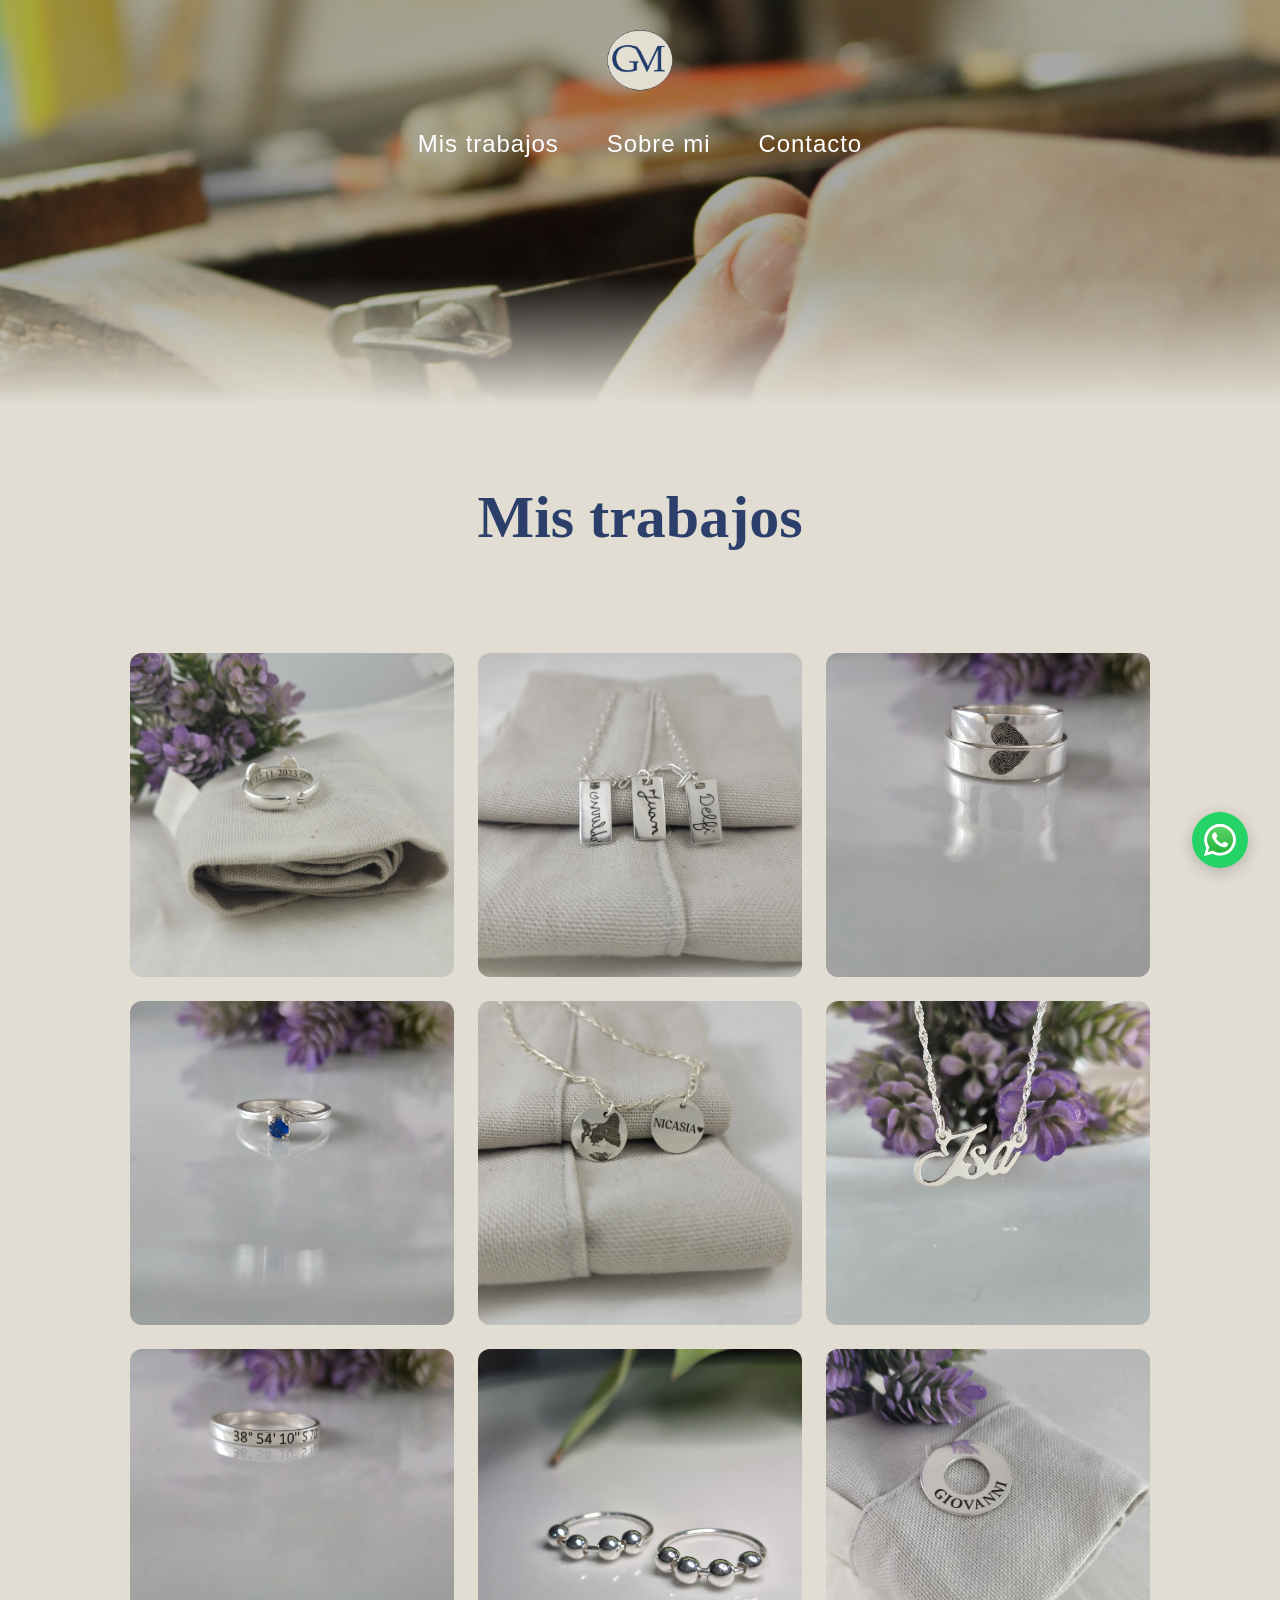
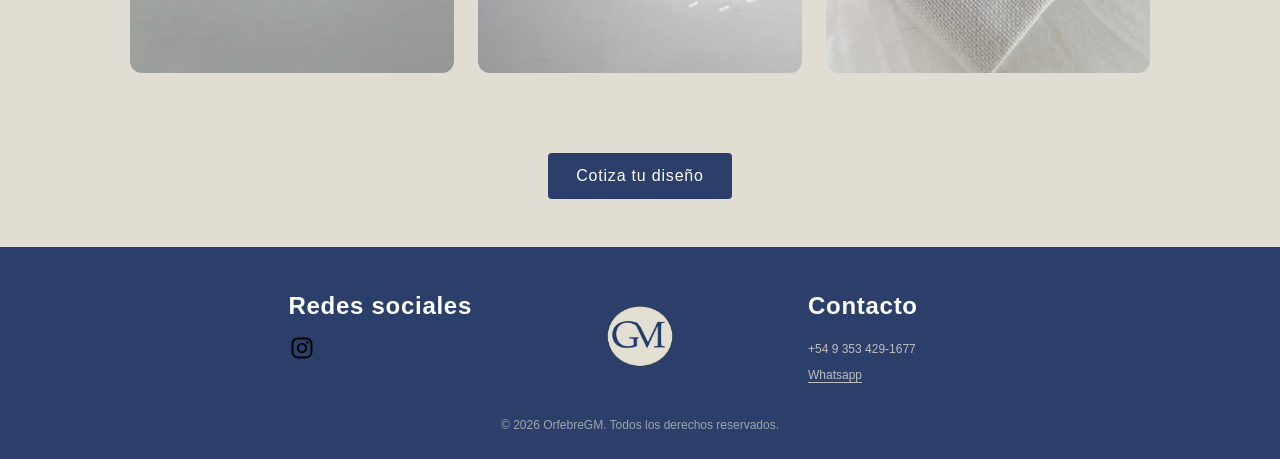
<file: mis-trabajos.html>
<!doctype html>
<html lang="es">
  <head>
    <meta charset="UTF-8" />
    <meta name="viewport" content="width=device-width, initial-scale=1.0" />
    <meta
      name="description"
      content="Trabajos - OrfebreGM, diseños unicos y personalizados"
    />
    <meta name="author" content="Maximo Sacca" />
    <meta property="og:title" content="OrfebreGM" />
    <meta
      property="og:description"
      content="Trabajos - OrfebreGM, diseños unicos y personalizados"
    />
    <meta property="og:image" content="ruta/a/tu/imagen.jpg" />
    <title>Mis trabajos - OrfebreGM</title>
    <link rel="icon" type="image/webp" href="img/logo.webp"/>
    <link rel="stylesheet" href="css/styles.css" />
  </head>
  <body>
    <header>
      <a href="index.html" class="logo">
        <img src="img/logo.webp" alt="OrfebreGM" />
      </a>
      <nav class="navbar">
        <ul class="nav-links">
          <li><a href="mis-trabajos.html#trabajos-heading">Mis trabajos</a></li>
          <li><a href="index.html#about">Sobre mi</a></li>
          <li><a href="#contacto">Contacto</a></li>
        </ul>
      </nav>
    </header>
    <section id="hero-trabajos" aria-label="Portada de trabajos">
      <div id="hero-container">
        <img
          src="img/hero-about/hero.webp"
          alt="Imagen representativa de OrfebreGM"
        />
      </div>
    </section>
    <section id="trabajos" aria-labelledby="trabajos-heading">
      <h2 id="trabajos-heading">Mis trabajos</h2>
      <div id="trabajos-container">
        <img class="trabajo-item" src="img/trabajos/work1.webp" alt="Trabajo 1" />
        <img class="trabajo-item" src="img/trabajos/work2.webp" alt="Trabajo 2" />
        <img class="trabajo-item" src="img/trabajos/work3.webp" alt="Trabajo 3" />
        <img class="trabajo-item" src="img/trabajos/work4.webp" alt="Trabajo 4" />
        <img class="trabajo-item" src="img/trabajos/work5.webp" alt="Trabajo 5" />
        <img class="trabajo-item" src="img/trabajos/work6.webp" alt="Trabajo 6" />
        <img class="trabajo-item" src="img/trabajos/work7.webp" alt="Trabajo 7" />
        <img class="trabajo-item" src="img/trabajos/work8.webp" alt="Trabajo 8" />
        <img class="trabajo-item" src="img/trabajos/work9.webp" alt="Trabajo 9" />
      </div>
      <div class="cta-btn-container">
        <a
          href="https://wa.me/5493534291677?text=Hola,%20me%20gustar%C3%ADa%20cotizar%20un%20dise%C3%B1o"
          target="_blank"
          class="contact-btn"
        >
          Cotiza tu diseño
        </a>
      </div>
    </section>
    <div class="wpp-btn">
      <a href="https://wa.me/5493534291677" target="_blank">
        <img src="img/wpp.svg" alt="Whatsapp" />
      </a>
    </div>
    <footer>
      <nav class="footer-nav">
        <ul class="social-links">
          <p class="footer-title">Redes sociales</p>
          <li>
            <a href="https://www.instagram.com/orfebre.gm/" target="_blank" rel="noopener noreferrer">
              <img src="img/ig.svg" alt="Instagram" />
            </a>
          </li>
        </ul>
        <a href="index.html" class="logo">
          <img src="img/logo.webp" alt="OrfebreGM" />
        </a>
        <ul>
          <p class="footer-title" id="contacto">Contacto</p>
          <li>+54 9 353 429-1677</li>
          <li>
            <a href="https://wa.me/5493534291677?text=Hola,%20me%20gustar%C3%ADa%20cotizar%20un%20dise%C3%B1o" target="_blank" id="whatsapp-link"
              >Whatsapp</a
            >
          </li>
        </ul>
      </nav>
      <p class="footer-copyright">
        &copy; 2026 OrfebreGM. Todos los derechos reservados.
      </p>
    </footer>
    <script src="js/script.js" type="module"></script>

</html>
</file>
<file: css/styles.css>
:root {
  /* Colores */
  --color-primary: #2c3f6b;
  --color-secondary: #bdbfbf;
  --color-background: #e1ddd3;
  --color-black: #000000;
  --color-white: #ffffff;

  /* Tipografías */
  --font-display: "Palatino Linotype", Palatino, serif;
  --font-ui: Futura, "Century Gothic", sans-serif;
  --font-body:
    "Kind Sans", -apple-system, BlinkMacSystemFont, "Segoe UI", sans-serif;

  /* Tamaños */
  --titles-main: 4.5rem;
  --titles-product: 2.25rem;
  --text-main: 1.5rem;
  --titles-footer: 1.5rem;
  --text-footer: 0.75rem;
  --titles-nav: 1.5rem;
  --subtitles: 3.75rem;

  /* Bordes */
  --card-border-radius: 0.75rem;
  --button-border-radius: 0.25rem;
}

/* ─── Reset & Base ─────────────────────────────────────────────────────────── */
*,
*::before,
*::after {
  box-sizing: border-box;
  margin: 0;
  padding: 0;
}

html {
  scroll-behavior: smooth;
}

body {
  background-color: var(--color-background);
  color: var(--color-black);
  font-family: var(--font-body);
  font-size: var(--text-main);
  line-height: 1.6;
}

img {
  display: block;
  max-width: 100%;
  height: auto;
}

ul {
  list-style: none;
}

a {
  text-decoration: none;
  color: inherit;
}

/* ─── Header — logo centrado arriba, nav debajo en fila separada ───────────── */
header {
  display: flex;
  flex-direction: column;
  align-items: center;
  position: fixed;
  top: 0;
  left: 0;
  background: transparent;
  border-bottom: 1px solid transparent;
  padding: 1.25rem 0 0;
  width: 100%;
  z-index: 1000;
  transition:
    background 0.35s ease,
    backdrop-filter 0.35s ease,
    padding 0.35s ease,
    border-color 0.35s ease;
}

header.scrolled {
  background: rgba(44, 63, 107, 0.35);
  backdrop-filter: blur(14px) saturate(1.4);
  -webkit-backdrop-filter: blur(14px) saturate(1.4);
  padding: 0.75rem 0 0;
  border-bottom-color: rgba(189, 191, 191, 0.2);
}

header .logo {
  margin-bottom: 0.75rem;
  display: block;
}

header .logo img {
  height: 5rem;
  width: auto;
  transition: height 0.35s ease;
}

header.scrolled .logo img {
  height: 3.75rem;
}

.navbar {
  width: 100%;
  border-top: 1px solid transparent;
  padding: 0.75rem 0;
  transition: border-color 0.35s ease;
}

header.scrolled .navbar {
  border-top-color: rgba(189, 191, 191, 0.25);
}

.navbar .nav-links {
  display: flex;
  justify-content: center;
  gap: 3rem;
  list-style: none;
  padding: 0;
}

.navbar .nav-links li {
  padding: 0;
}

.navbar .nav-links a {
  font-family: var(--font-ui);
  font-size: var(--titles-nav);
  color: var(--color-white);
  letter-spacing: 0.04em;
  transition: color 0.2s ease;
}

.navbar .nav-links a:hover {
  color: var(--color-secondary);
}

/* ─── Hero — imagen full width + texto superpuesto ────────────────────────── */
#hero {
  position: relative;
  width: 100%;
  background-color: var(--color-background);
}

#hero::after {
  content: "";
  position: absolute;
  bottom: 0;
  left: 0;
  width: 100%;
  height: 14rem;
  background: linear-gradient(to bottom, transparent, var(--color-background));
  z-index: 2;
  pointer-events: none;
}

#hero-container {
  width: 100%;
  max-width: 100%;
  padding: 0;
  margin: 0;
}

#hero-image {
  height: 100vh;
  overflow: hidden;
  margin-bottom: -2px; /* ← tapa el subpixel gap */
}

#hero-image > img {
  position: absolute;
  inset: 0;
  width: 100%;
  height: 100%;
  object-fit: cover;
}

#hero-image::before {
  content: "";
  position: absolute;
  inset: 0;
  background: rgba(0, 0, 0, 0.35);
  z-index: 1;
}

#hero-text {
  position: absolute;
  z-index: 3;
  top: 45%;
  left: 8%;
  transform: translateY(-50%);
  display: flex;
  flex-direction: column;
  gap: 1.25rem;
  max-width: 40rem;
  color: var(--color-white);
}

#hero-heading {
  font-family: var(--font-display);
  font-size: var(--titles-main);
  color: var(--color-white);
  font-weight: 700;
  line-height: 1.1;
}

#hero-text p {
  font-family: var(--font-body);
  font-size: var(--text-main);
  color: var(--color-white);
  line-height: 1.6;
}

.hero-btn {
  width: fit-content;
  font-family: var(--font-ui);
  font-size: 1rem;
  color: var(--color-primary);
  background-color: var(--color-white);
  border: none;
  border-radius: var(--button-border-radius);
  padding: 0.75rem 1.5rem;
  cursor: pointer;
  transition: all 0.2s ease;
  align-self: center;
}

.hero-btn:hover {
  background-color: var(--color-primary);
  color: var(--color-black);
}

/* ─── About — "Conocénos" ──────────────────────────────────────────────────── */
#about {
  padding: 4rem 2.5rem;
  background-color: var(--color-background);
  display: flex;
  flex-direction: column;
  align-items: center;
  gap: 3rem;
}

#about h2 {
  font-family: var(--font-display);
  font-size: var(--subtitles);
  color: var(--color-primary);
  text-align: center;
  font-weight: 700;
}

/* 3 columnas: foto grande | 4 fotos en columna | texto */
#about-container {
  display: grid;
  grid-template-columns: 419px 120px 580px;
  gap: 4rem;
  width: 100%;
  max-width: 1100px;
  align-items: start;
}

#about-image img {
  width: 419px;
  height: 510px;
  object-fit: cover;
  border-radius: var(--card-border-radius);
}

/* 4 imágenes apiladas verticalmente */
#img-dividor {
  display: flex;
  flex-direction: column;
  gap: 0.6rem;
}

#img-dividor img {
  width: 100%;
  aspect-ratio: 1 / 1;
  object-fit: cover;
  border-radius: calc(var(--card-border-radius) / 2);
}

#about-text {
  display: flex;
  align-items: flex-start;
  padding-top: 0.25rem;
  align-self: center;
}

#about-text p {
  font-family: var(--font-body);
  font-size: var(--text-main);
  color: var(--color-black);
  line-height: 1.7;
  font-weight: 600;
}

.contact-btn {
  font-family: var(--font-ui);
  font-size: 1rem;
  color: var(--color-white);
  background-color: var(--color-primary);
  border: none;
  border-radius: var(--button-border-radius);
  padding: 0.65rem 1.75rem;
  cursor: pointer;
  letter-spacing: 0.05em;
  display: flex;
  align-items: center;
  gap: 0.4rem; /* Esto separa el texto de un posible ícono dentro del botón */
  margin-top: 2rem; /* <-- AGREGAR ESTO: Empuja el botón hacia abajo */
  transition: background-color 0.2s ease;
}
.contact-btn:hover {
  background-color: var(--color-secondary);
}

/* ─── Trabajos ──────────────────────────────────────────────────────────────── */
#algunos-trabajos {
  padding: 3rem 2.5rem 5rem;
  background-color: var(--color-background);
  max-width: 1100px;
  margin: 0 auto;
  width: 100%;
}

/* Fila superior: título izquierda + "Ver todo" derecha */
#algunos-trabajos > h2,
#algunos-trabajos > a {
  display: inline;
}

#algunos-trabajos h2 {
  font-family: var(--font-body);
  font-size: var(--titles-product);
  color: var(--color-primary);
  font-weight: 700;
}

/* El h2 y el #view-more se ponen en la misma fila con order + flex padre */
/* Envolvemos con un pseudo-row usando CSS grid en el padre */
#algunos-trabajos {
  display: grid;
  grid-template-rows: auto auto;
  /* fila 1: [h2] ... [ver-todo] | fila 2: imágenes */
}

/* Cabecera de sección: título + link en extremos */
#algunos-trabajos h2 {
  grid-row: 1;
  grid-column: 1;
  align-self: center;
}

#view-more {
  grid-row: 1;
  grid-column: 1;
  justify-self: end;
  align-self: center;
  font-family: var(--font-body);
  font-size: var(--text-main);
  color: var(--color-primary);
  font-weight: 600;
  border-bottom: 1px solid var(--color-primary);
  padding-bottom: 0.1rem;
  transition: color 0.2s ease;
}

#view-more:hover {
  color: var(--color-secondary);
  border-bottom-color: var(--color-secondary);
}

.main-work-images {
  grid-row: 2;
  grid-column: 1;
  display: grid;
  grid-template-columns: repeat(3, 1fr);
  gap: 1.5rem;
}

.work-image {
  display: flex;
  flex-direction: column;
  gap: 0.75rem;
}

.work-image img {
  width: 100%;
  aspect-ratio: 1 / 1;
  object-fit: cover;
  border-radius: var(--card-border-radius);
}

.work-image figcaption {
  font-family: var(--font-body);
  font-size: var(--text-main);
  color: var(--color-primary);
  text-align: center;
  font-weight: 600;
  line-height: 1.3;
}

/* ─── Botón flotante WhatsApp ────────────────────────────────────────────────── */
.wpp-btn {
  position: fixed;
  bottom: 2rem;
  right: 2rem;
  z-index: 999;
}

.wpp-btn a {
  display: flex;
  align-items: center;
  justify-content: center;
  width: 3.5rem;
  height: 3.5rem;
  background-color: #25d366;
  border-radius: 50%;
  box-shadow: 0 4px 16px rgba(0, 0, 0, 0.2);
  transition:
    transform 0.2s ease,
    box-shadow 0.2s ease;
}

.wpp-btn a:hover {
  transform: scale(1.1);
  box-shadow: 0 6px 20px rgba(0, 0, 0, 0.25);
}

.wpp-btn img {
  width: 2rem;
  height: 2rem;
}

/* ─── Footer — fondo primary, 5 columnas, logo centrado ─────────────────────── */
footer {
  background-color: var(--color-primary);
  border-top: none;
  padding: 2.5rem 2.5rem 1.5rem;
  display: flex;
  flex-direction: column;
  align-items: center;
  gap: 2rem;
}

.footer-nav {
  width: 100%;
  max-width: 900px;
  display: grid;
  grid-template-columns: 1fr auto 1fr;
  gap: 8rem;
  align-items: start;
  justify-content: center;
}

footer .logo {
  grid-column: 2;
  justify-self: center;
  align-self: center;
  display: flex;
  align-items: center;
  justify-content: center;
}

footer .logo img {
  height: 5rem;
  width: 5rem;
  object-fit: cover;
  border-radius: 50%;
}

.footer-nav ul {
  display: flex;
  flex-direction: column;
  gap: 0.5rem;
}

.footer-nav ul:first-child {
  justify-self: end;
}

.footer-nav ul:last-child {
  justify-self: start;
}

.footer-nav li,
.footer-nav li a {
  font-family: var(--font-body);
  font-size: var(--text-footer);
  color: var(--color-secondary);
  line-height: 1.5;
}

.footer-nav li img {
  height: 1.75rem;
  width: auto;
}

.social-links {
  display: flex;
  flex-direction: row;
  flex-wrap: wrap;
  gap: 1rem;
}

.social-links .footer-title {
  width: 100%;
  margin-bottom: 0;
}

.social-links li {
  display: flex;
  align-items: center;
}

.social-links li a {
  display: flex;
  align-items: center;
  justify-content: center;
  width: 1.75rem;
  height: 1.75rem;
}

.social-links li img {
  width: 1.75rem;
  height: 1.75rem;
  object-fit: contain; /* ← esto es clave para que no se distorsionen */
}

.footer-title {
  font-family: var(--font-ui);
  font-size: var(--titles-footer);
  color: var(--color-white);
  font-weight: 600;
  letter-spacing: 0.03em;
  margin-bottom: 0.4rem;
}

.footer-nav li,
.footer-nav li a {
  font-family: var(--font-body);
  font-size: var(--text-footer);
  color: var(--color-secondary);
  line-height: 1.5;
}

.footer-nav li img {
  height: 1.75rem;
  width: auto;
}

#whatsapp-link {
  font-size: var(--text-footer);
  color: var(--color-secondary);
  border-bottom: 1px solid var(--color-secondary);
  transition:
    color 0.2s ease,
    border-color 0.2s ease;
}

#whatsapp-link:hover {
  color: var(--color-white);
  border-bottom-color: var(--color-white);
}

#guia-text {
  cursor: pointer;
  font-size: var(--text-footer);
  color: var(--color-secondary);
  border-bottom: 1px solid var(--color-secondary);
  display: inline;
  transition:
    color 0.2s ease,
    border-color 0.2s ease;
}

#guia-text:hover {
  color: var(--color-white);
  border-bottom-color: var(--color-white);
}

.footer-copyright {
  font-family: var(--font-body);
  font-size: var(--text-footer);
  color: var(--color-secondary);
  opacity: 0.8;
  width: 100%;
  text-align: center;
}

/* ─── Mis Trabajos — hero banner + grilla ───────────────────────────────────── */
#hero-trabajos {
  position: relative;
  width: 100%;
  background-color: var(--color-background);
}

#hero-trabajos::after {
  content: "";
  position: absolute;
  bottom: 0;
  left: 0;
  width: 100%;
  height: 8rem;
  background: linear-gradient(to bottom, transparent, var(--color-background));
  z-index: 2;
  pointer-events: none;
}

#hero-trabajos #hero-container {
  position: relative;
  width: 100%;
  max-width: 100%;
  padding: 0;
  margin: 0;
}

#hero-trabajos #hero-container::before {
  content: "";
  position: absolute;
  inset: 0;
  background: rgba(0, 0, 0, 0.35);
  z-index: 1;
  pointer-events: none;
}

#hero-trabajos #hero-container img {
  width: 100%;
  height: 45vh;
  object-fit: cover;
  display: block;
  border-radius: 0;
}

#trabajos {
  padding: 4rem 2.5rem 3rem;
  background-color: var(--color-background);
  max-width: 1100px;
  margin: 0 auto;
  width: 100%;
  display: flex;
  flex-direction: column;
  align-items: center;
  gap: 3rem;
}

#trabajos h2 {
  font-family: var(--font-display);
  font-size: var(--subtitles);
  color: var(--color-primary);
  text-align: center;
  font-weight: 700;
  margin-bottom: 2.5rem;
}

#trabajos-container {
  display: grid;
  grid-template-columns: repeat(3, 1fr);
  gap: 1.5rem;
  width: 100%;
}

.trabajo-item {
  width: 100%;
  aspect-ratio: 1 / 1;
  object-fit: cover;
  border-radius: var(--card-border-radius);
}


/* Animaciones */

.work-image:hover,
.trabajo-item:hover {
  transform: translateY(-6px);
  box-shadow: 0 12px 28px rgba(0, 0, 0, 0.18);
}

.work-image,
.trabajo-item {
  transition:
    transform 0.6s cubic-bezier(0.22, 1, 0.36, 1),
    box-shadow 0.6s cubic-bezier(0.22, 1, 0.36, 1);
  will-change: transform;
}

.mobile-only {
  display: none;
}
/* ─── Responsive ────────────────────────────────────────────────────────────── */
@media (max-width: 900px) {
  #hero-image {
    min-height: 85vh; 
  }

  #hero-text {
    top: 50%;
    padding: 0 2.5rem;
    max-width: 100%;
    min-height: unset;
  }

  #about-container {
    grid-template-columns: 1fr;
  }

  #about-image img {
    width: 100%;
    height: 320px;
  }

  /* Slider en mobile */
  #img-dividor {
    display: none;
  }

  .mobile-only {
    display: block;
    width: 100%;
  }

  .embla {
    overflow: hidden;
    width: 100%;
    cursor: default;
    padding: 1rem 0;
  }

  .embla__container {
    display: flex;
    align-items: center;
  }

  .embla__slide {
    flex: 0 0 60%;
    min-width: 0;
    padding: 0 0.5rem;
  }

  .embla__slide img {
    width: 100%;
    aspect-ratio: 1 / 1;
    object-fit: cover;
    display: block;
    border-radius: var(--card-border-radius);
  }

  .main-work-images {
    grid-template-columns: 1fr 1fr;
  }

  .footer-nav {
    grid-template-columns: 1fr 1fr;
    gap: 2rem 1.5rem;
    align-items: start;
  }

  .footer-nav .logo {
    grid-column: 1 / -1;
    justify-self: center;
    order: -1;
    margin-bottom: 1rem;
  }

  .footer-nav ul:first-child,
  .footer-nav ul:last-child {
    justify-self: start;
  }

  #trabajos-container {
    grid-template-columns: 1fr 1fr;
  }

  #hero-trabajos #hero-container img {
    height: 35vh;
  }

  
}

@media (max-width: 600px) {
  :root {
    --titles-main: 2.75rem;
    --subtitles: 2.25rem;
    --text-main: 1.05rem;
  }

  #hero-image {
    min-height: 85vh;
  }

  #hero-text {
    top: 55%; 
    padding: 0 1.5rem;
    align-items: center;
    text-align: center;
    max-width: 100%;
    min-height: unset;
  }

  header {
    padding: 1rem 1.25rem 0;
  }

  .navbar .nav-links {
    gap: 1.5rem;
  }
  .navbar .nav-links a {
    font-family: var(--font-ui);
    font-size: var(--titles-nav);
    color: var(--color-white);
    letter-spacing: 0.04em;
    transition: color 0.2s ease;
    white-space: nowrap;
  }

  .main-work-images {
    grid-template-columns: 1fr;
  }

  /* --- Footer Mobile --- */
  footer {
    padding: 3rem 1.25rem;
    align-items: flex-start;
  }

  .footer-nav {
    grid-template-columns: 1fr 1fr;
    gap: 2.5rem 6rem;
  }

  .footer-nav .logo {
    grid-column: 1 / -1;
    justify-self: center;
    order: -1;
    margin-bottom: 0.5rem;
  }

  .social-links {
    display: flex;
    flex-direction: row;
    flex-wrap: wrap;
    gap: 1rem;
  }

  .social-links .footer-title {
    width: 100%;
  }

  .footer-copyright {
    margin-top: 1.5rem;
    text-align: left;
    width: 100%;
  }
  /* ------------------------------ */

  /* --- Ajuste de compresión para la sección Sobre Mí --- */
  #about {
    padding: 2rem 1.25rem;
    gap: 1.5rem;
  }

  #about-container {
    gap: 1rem;
  }

  #about-image img {
    width: 100%;
    height: 280px; /* ← y este */
  }

  .embla {
    padding: 0.5rem 0;
  }

  .contact-btn {
    margin-top: 0.5rem;
  }
  /* ----------------------------------------------------- */

  #algunos-trabajos {
    padding: 2.5rem 1.25rem 3rem;
  }

  #trabajos {
    padding: 2.5rem 1.25rem 3rem;
  }

  #trabajos-container {
    grid-template-columns: 1fr;
  }

  #hero-trabajos #hero-container img {
    height: 28vh;
  }

  
}
</file>
